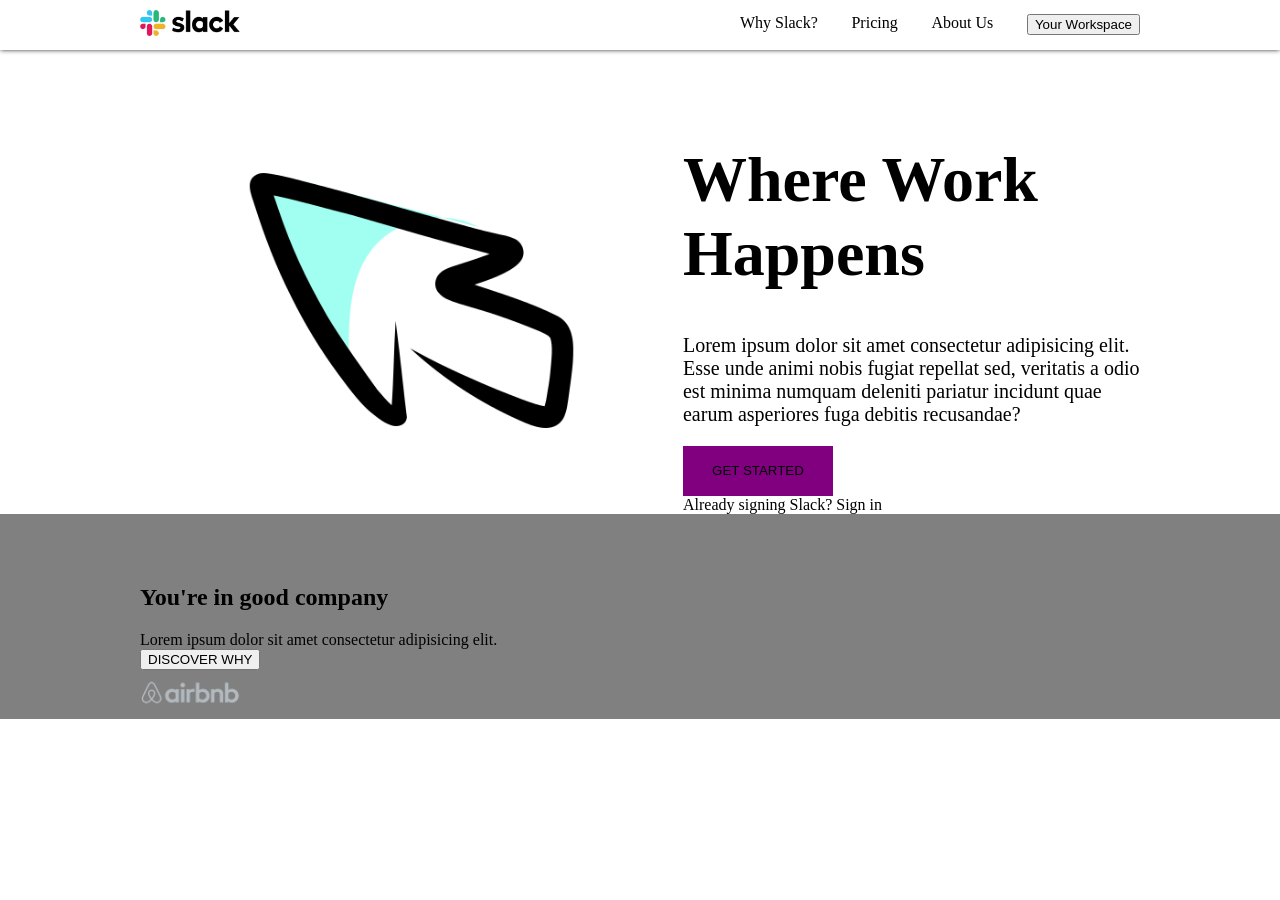
<file: assignment3_responsive/index.html>
<!DOCTYPE html>
<html lang="en">
<head>
    <meta charset="UTF-8">
    <meta http-equiv="X-UA-Compatible" content="IE=edge">
    <meta name="viewport" content="width=device-width, initial-scale=1.0">
    <link rel="stylesheet" href="style.css">
    <link rel="stylesheet" href="https://cdnjs.cloudflare.com/ajax/libs/font-awesome/6.2.1/css/all.min.css" integrity="sha512-MV7K8+y+gLIBoVD59lQIYicR65iaqukzvf/nwasF0nqhPay5w/9lJmVM2hMDcnK1OnMGCdVK+iQrJ7lzPJQd1w==" crossorigin="anonymous" referrerpolicy="no-referrer" />
    <title>slack responsive</title>
</head>
<body>
    <header >
        <div class="container">
           <div class="header">
            <div class="logo">
                <img src="./2560px-Slack_Technologies_Logo.svg.png" alt="">
            </div>
            <nav>
                <a href="#">Why Slack?</a>
                <a href="#">Pricing</a>
                <a href="#">About Us</a>
                <a href=""><button>Your Workspace</button></a>
                <a class="navbar" href=""><i class="fa-solid fa-bars"></i></a>
            </nav>
           </div>
        </div>
    </header>
    <main>
        <div class="container main">
            <div class="img">
                <img src="./img/undraw_handcrafts_mouse_arrow.png" alt="" >
            </div>
            <div class="texts">
                <h1>Where Work Happens</h1>
                <p>Lorem ipsum dolor sit amet consectetur adipisicing elit. Esse unde animi nobis fugiat repellat sed, veritatis a odio est minima numquam deleniti pariatur incidunt quae earum asperiores fuga debitis recusandae?</p>
                <button class="btn">GET STARTED</button>
                <div>Already signing Slack? <a href="#">Sign in</a></div>
            </div>
        </div>
    </main>
    <footer>
        <div class="container foot">
            <div class="footerTop">
                <h2>You're in good company</h2>
                <div>Lorem ipsum dolor sit amet consectetur adipisicing elit.</div>
                <button class="btnFooter">DISCOVER WHY</button>
            </div>
            <div class="logosFooter">
                <div><img src="./img/logo-airbnb-404px-grey-1.png" alt=""></div>
            </div>
        </div>
    </footer>
</body>
</html>
</file>
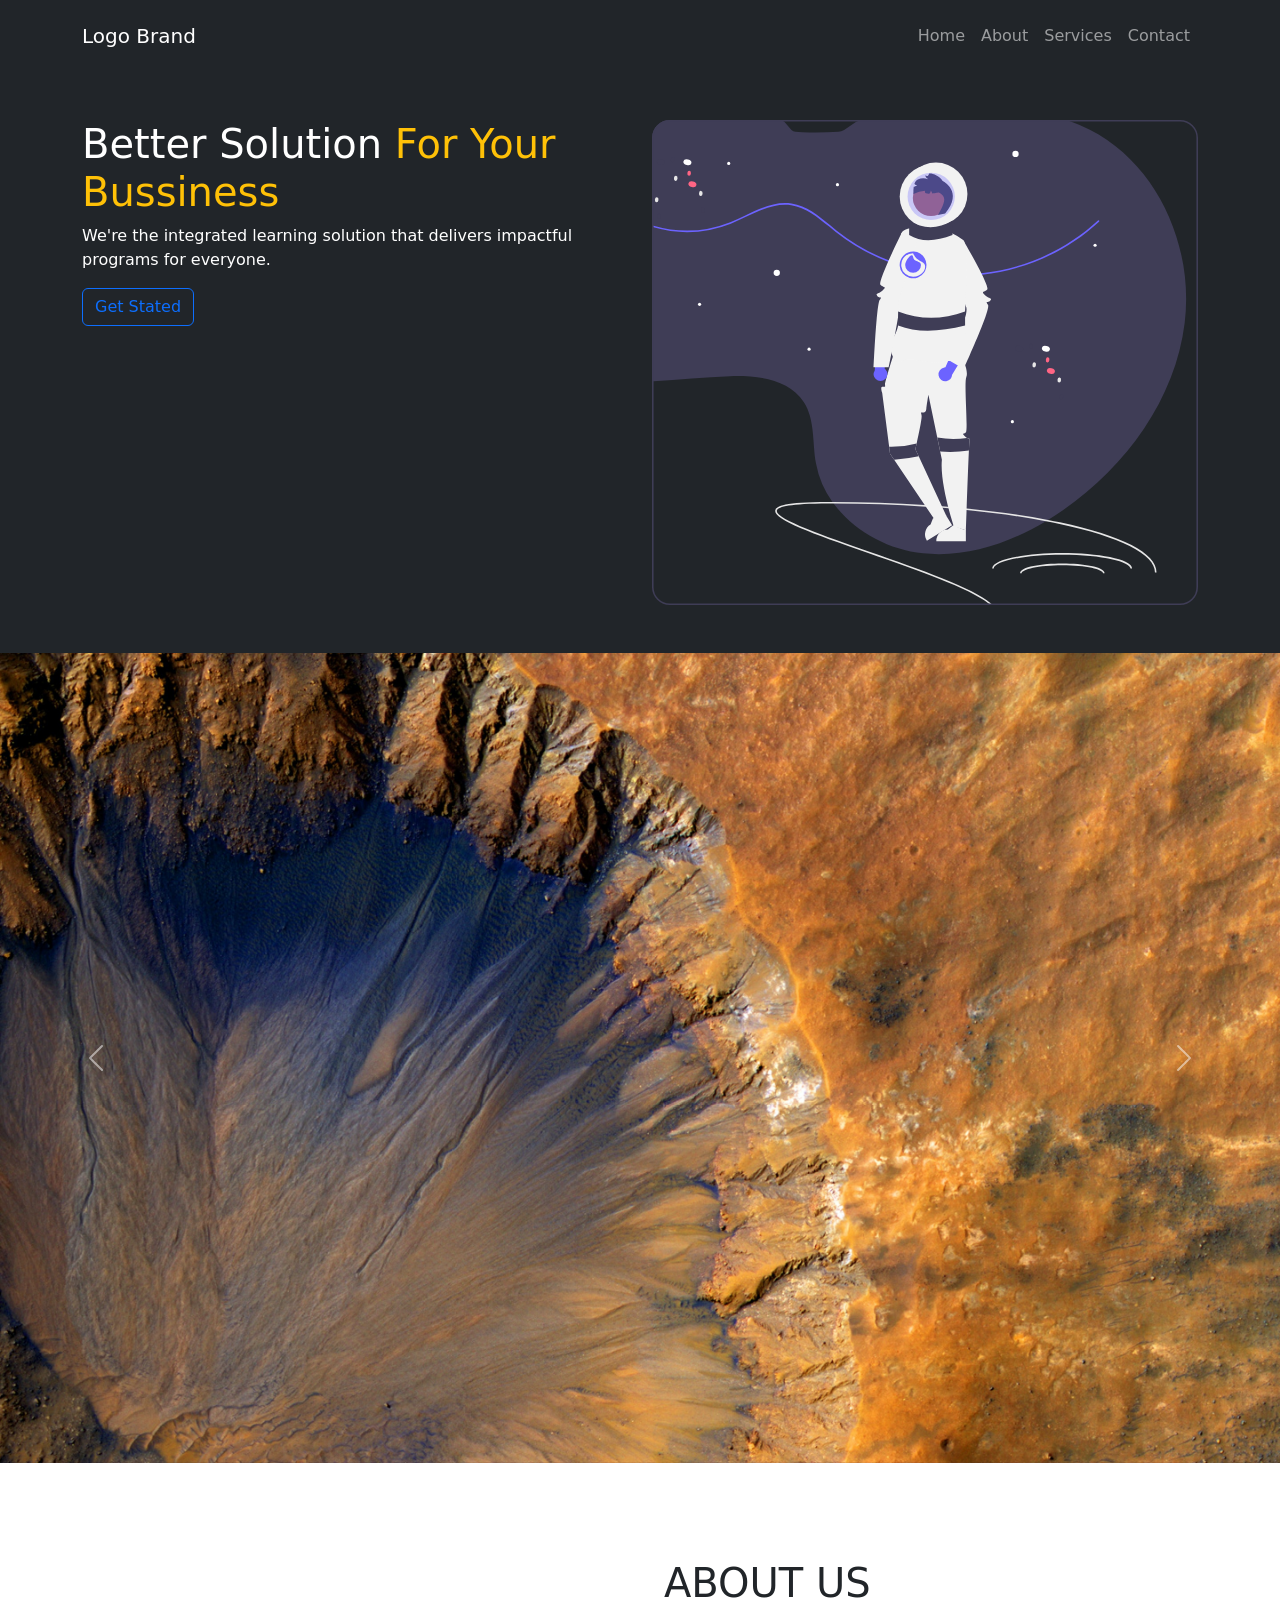
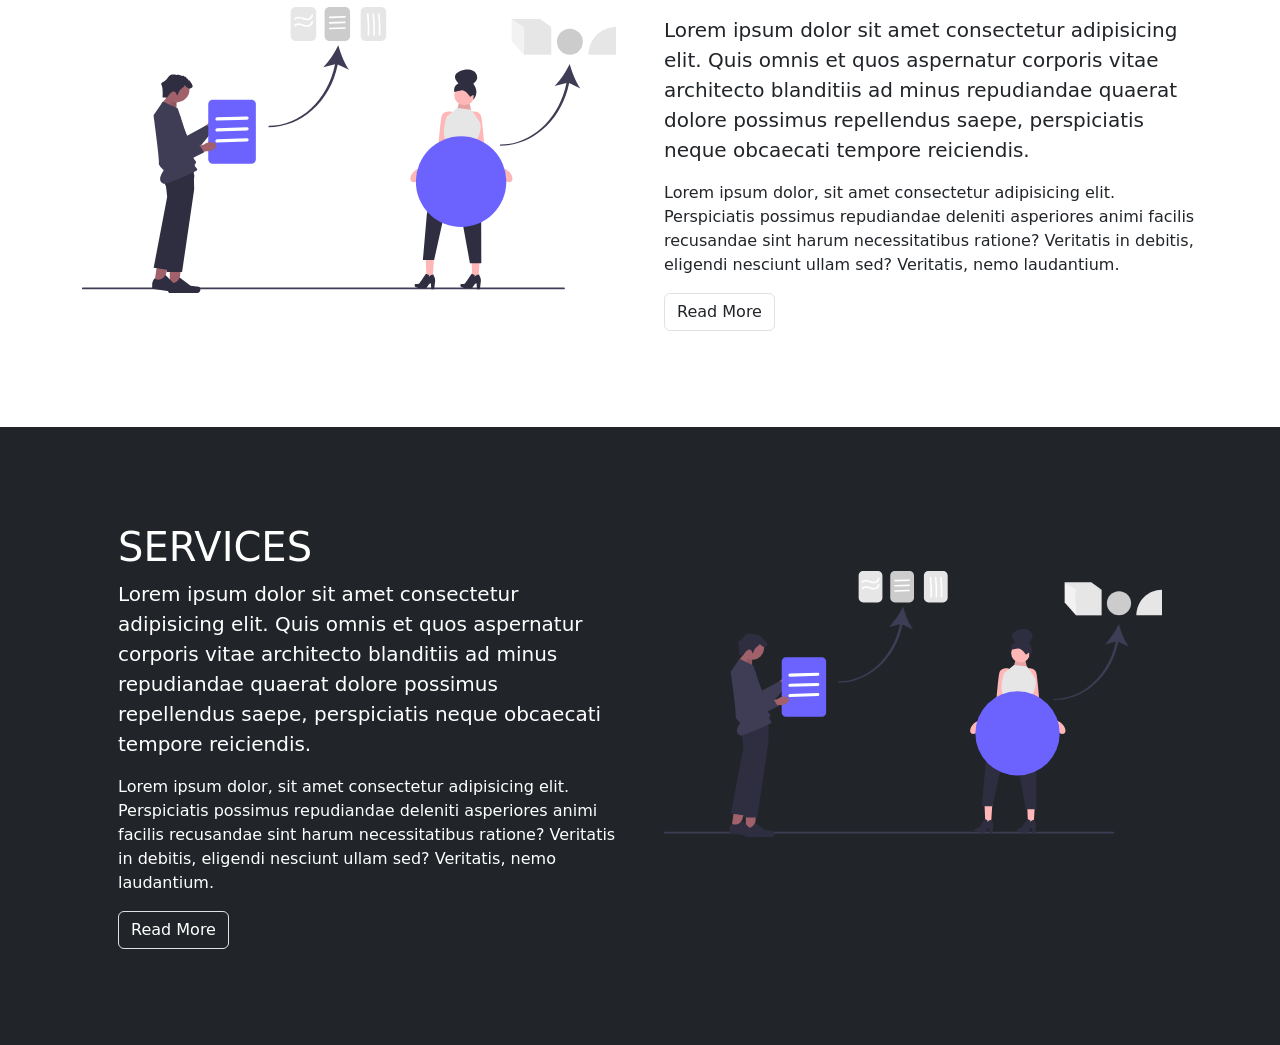
<file: bootstrap-advanced/index.html>
<!DOCTYPE html>
<html lang="en">
<head>
    <meta charset="UTF-8">
    <meta http-equiv="X-UA-Compatible" content="IE=edge">
    <meta name="viewport" content="width=device-width, initial-scale=1.0">
    <title>Document</title>
    <link href="https://cdn.jsdelivr.net/npm/bootstrap@5.2.2/dist/css/bootstrap.min.css" rel="stylesheet" 
        integrity="sha384-Zenh87qX5JnK2Jl0vWa8Ck2rdkQ2Bzep5IDxbcnCeuOxjzrPF/et3URy9Bv1WTRi" 
        crossorigin="anonymous">
</head>
<body>
    <nav class="navbar navbar-expand-lg bg-dark navbar-dark sticky-top py-3">
        <div class="container">
          <a class="navbar-brand" href="#">Logo Brand</a>
          <button
            class="navbar-toggler"
            type="button"
            data-bs-toggle="collapse"
            data-bs-target="#navbarNav"
            aria-controls="navbarNav"
            aria-expanded="false"
            aria-label="Toggle navigation"
          >
            <span class="navbar-toggler-icon"></span>
          </button>
          <div
            class="collapse navbar-collapse justify-content-end"
            id="navbarNav"
          >
            <ul class="navbar-nav">
              <li class="nav-item">
                <a class="nav-link" href="#">Home</a>
              </li>
              <li class="nav-item">
                <a class="nav-link" href="#">About</a>
              </li>
              <li class="nav-item">
                <a class="nav-link" href="#">Services</a>
              </li>
              <li class="nav-item">
                <a class="nav-link">Contact</a>
              </li>
            </ul>
          </div>
        </div>
      </nav>
    <!-- <nav class="navbar navbar-expand-lg bg-dark">
        <div class="container">

            <div class="row d-flex w-100 justify-content-between text-white">
                <div class="col-6">Logo brand</div>
                <div class="col-6">
                    <ul class="d-flex justify-content-between">
                        <li class="d-inline" ><a class="text-decoration-none text-white" href="">Home</a></li>
                        <li class="d-inline" ><a class="text-decoration-none text-white" href="">About</a></li>
                        <li class="d-inline" ><a class="text-decoration-none text-white" href="">Services</a></li>
                        <li class="d-inline" ><a class="text-decoration-none text-white" href="">Contact</a></li>
                    </ul>
                </div>
            </div>
        </div>
           
    </nav>  -->
    <section class="bg-dark p-5">
        <div class="container">
            <div class="row d-flex justify-content-between">
                <div class="col-6">
                    <h1 class="text-white">
                        Better Solution 
                        <span class="text-warning">For Your Bussiness</span>
                    </h1>
                    <p class="text-white">
                        We're the integrated learning solution that delivers impactful programs for everyone.
                    </p>
                    <!-- Button trigger modal -->
                    <button class="btn btn-outline-primary" data-bs-toggle="modal" data-bs-target="#exampleModal">
                        Get Stated
                    </button>
                    <!-- Modal -->
                    <div
                        class="modal fade"
                        id="exampleModal"
                        tabindex="-1"
                        aria-labelledby="exampleModalLabel"
                        aria-hidden="true"
                    >
                        <div class="modal-dialog">
                        <div class="modal-content">
                            <div class="modal-header">
                            <h1 class="modal-title fs-5" id="exampleModalLabel">
                                Enrollment
                            </h1>
                            <button
                                type="button"
                                class="btn-close"
                                data-bs-dismiss="modal"
                                aria-label="Close"
                            ></button>
                            </div>
                            <div class="modal-body">
                                <p>Fill out this form and we will get bck to you</p>
                            <label for="name">First Name:</label>
                            <input
                                type="text"
                                id="name"
                                class="form-control"
                            />
                            <label for="lastname">Last Name:</label>
                            <input
                                type="text"
                                id="lastname"
                                class="form-control"
                            />
                            <label for="email">Email:</label>
                            <input
                                type="text"
                                id="email"
                                class="form-control"
                            />
                            <label for="phone">Phone:</label>
                            <input
                                type="number"
                                id="phone"
                                class="form-control"
                            />
                            </div>
                            <div class="modal-footer d-flex">
                            <button
                                type="button"
                                class="btn btn-secondary"
                                data-bs-dismiss="modal"
                            >
                                Close
                            </button>
                            <button type="button" class="btn btn-primary">
                                Sumbit
                            </button>
                            </div>
                        </div>
                        </div>
                    </div>

                </div>
                <div class="col-6">
                    <img class="img-fluid" src="./img/undraw_to_the_moon_re_q21i.svg" alt="">
                </div>
            </div>
        </div> 
    </section>

    <section>
        <div id="carouselControls" class="carousel slide" data-bs-ride="carousel">
            <div class="carousel-inner">
                <div class="carousel-item active">
                    <img src="./img/nasa-E7q00J_8N7A-unsplash.jpg" class="d-block w-100 " style="height: 90vh;" alt="">
                </div>
                <div class="carousel-item active">
                    <img src="./img/anderson-rian-P9q5aGTt3FE-unsplash.jpg" class="d-block w-100" style="height: 90vh;" alt="">
                </div>
                <div class="carousel-item active">
                    <img src="./img/nasa-E7q00J_8N7A-unsplash.jpg" class="d-block w-100" style="height: 90vh;" alt="">
                </div>
            </div>
            <button class="carousel-control-prev" type="button" data-bs-target="#carouselControls" data-bs-slide="prev">
                <span class="carousel-control-prev-icon"></span>
                <span class="visually-hidden">Previous</span>
            </button>
            <button class="carousel-control-next" type="button" data-bs-target="#carouselControls" data-bs-slide="next">
                <span class="carousel-control-next-icon"></span>
                <span class="visually-hidden">Next</span>
            </button>

        </div>
    </section>
    <!-- About -->
    <section>
        <div class="container my-5 py-5">
            <div class="row d-flex justify-content-between gx-5 ">
                <div class="col-6">
                    <img class="img-fluid mt-5" src="./img/undraw_elements_re_25t9.svg" alt="">
                </div>
                <div class="col-6">
                    <h1 class="text-uppercase">About us</h1>
                    <p class="fs-5">Lorem ipsum dolor sit amet consectetur adipisicing elit. Quis omnis et quos aspernatur corporis vitae architecto blanditiis ad minus repudiandae quaerat dolore possimus repellendus saepe, perspiciatis neque obcaecati tempore reiciendis.</p>
                    <p>Lorem ipsum dolor, sit amet consectetur adipisicing elit. Perspiciatis possimus repudiandae deleniti asperiores animi facilis recusandae sint harum necessitatibus ratione? Veritatis in debitis, eligendi nesciunt ullam sed? Veritatis, nemo laudantium.</p>
                    <button class="btn border" type="button">Read More</button>
                </div>
            </div>
        </div>
    </section>
    <!-- Services -->
    <section class="bg-dark">
        <div class="container p-5">
            <div class="row gx-5 py-5 d-flex justify-content-between">
                <div class="col-6 text-white">
                    <h1 class="text-uppercase">Services</h1>
                    <p class="fs-5">Lorem ipsum dolor sit amet consectetur adipisicing elit. Quis omnis et quos aspernatur corporis vitae architecto blanditiis ad minus repudiandae quaerat dolore possimus repellendus saepe, perspiciatis neque obcaecati tempore reiciendis.</p>
                    <p>Lorem ipsum dolor, sit amet consectetur adipisicing elit. Perspiciatis possimus repudiandae deleniti asperiores animi facilis recusandae sint harum necessitatibus ratione? Veritatis in debitis, eligendi nesciunt ullam sed? Veritatis, nemo laudantium.</p>
                    <button class="btn border text-white" type="button">Read More</button>
                </div>
                <div class="col-6">
                    <img class="img-fluid mt-5" src="./img/undraw_elements_re_25t9.svg" alt="">
                </div>
            </div>
        </div>
    </section>


    

    
    
    



    <script src="https://cdn.jsdelivr.net/npm/bootstrap@5.2.2/dist/js/bootstrap.bundle.min.js" 
        integrity="sha384-OERcA2EqjJCMA+/3y+gxIOqMEjwtxJY7qPCqsdltbNJuaOe923+mo//f6V8Qbsw3" 
        crossorigin="anonymous">
    </script>
</body>
</html>
</file>
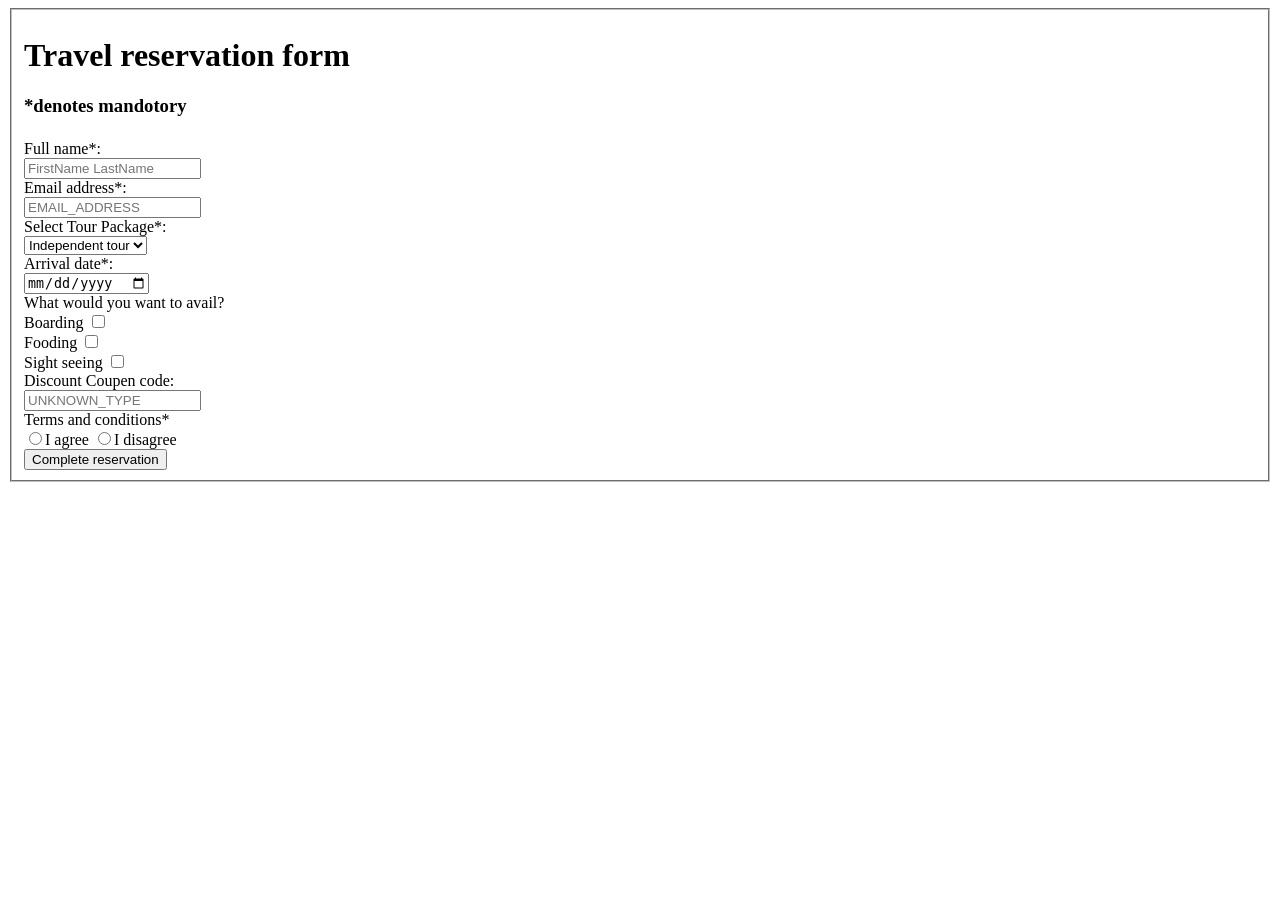
<file: form_html/index.html>
<!DOCTYPE html>
<html lang="en">
<head>
    <meta charset="UTF-8">
    <meta http-equiv="X-UA-Compatible" content="IE=edge">
    <meta name="viewport" content="width=device-width, initial-scale=1.0">
    
    <title>Document</title>
</head>
<body>
    <fieldset>
        <form action="./index.html" method="get">
            <h1>Travel reservation form</h1>
            <h3>*denotes mandotory</h3>
            <h5></h5>
            <label for="">Full name*:
                <br>
                <input type="text" placeholder="FirstName LastName">
            </label>
            <br>
            <label for="">Email address*:
                <br>
                <input type="text" placeholder="EMAIL_ADDRESS">
            </label>
            <br>
            <label for="">Select Tour Package*:
                <br>
                <select name="package" id="">
                    <option value="">Independent tour</option>
                    <option value="">escorted tour</option>
                    <option value="">incentive</option>
                    <option value="">hosted</option>
                    <option value="">freedom</option>
                </select>
            </label>
            <br>
            <label for="">Arrival date*:
                <br>
                <input type="date">
            </label>
            <br>
            <label for="">What would you want to avail?
                <br>
                <label for="">Boarding
                    <input type="checkbox" value="boarding" name="avail">
                </label>
                <br>
                <label for="">Fooding
                    <input type="checkbox" value="fooding" name="avail">
                </label>
                <br>
                <label for="">Sight seeing
                    <input type="checkbox" value="sightseeing" name="avail">
                </label>
            </label>
            <br>
            <label for="">Discount Coupen code:
                <br>
                <input type="text" placeholder="UNKNOWN_TYPE">
            </label>
            <br>
            <label for="">Terms and conditions*
                <br>
                <input type="radio" name="terms">I agree
                <input type="radio" name="terms">I disagree
            </label>
            <br>
            <button type="submit">Complete reservation</button>
        </form>
    </fieldset>
    <br>

    


    
    
</body>
</html>
</file>
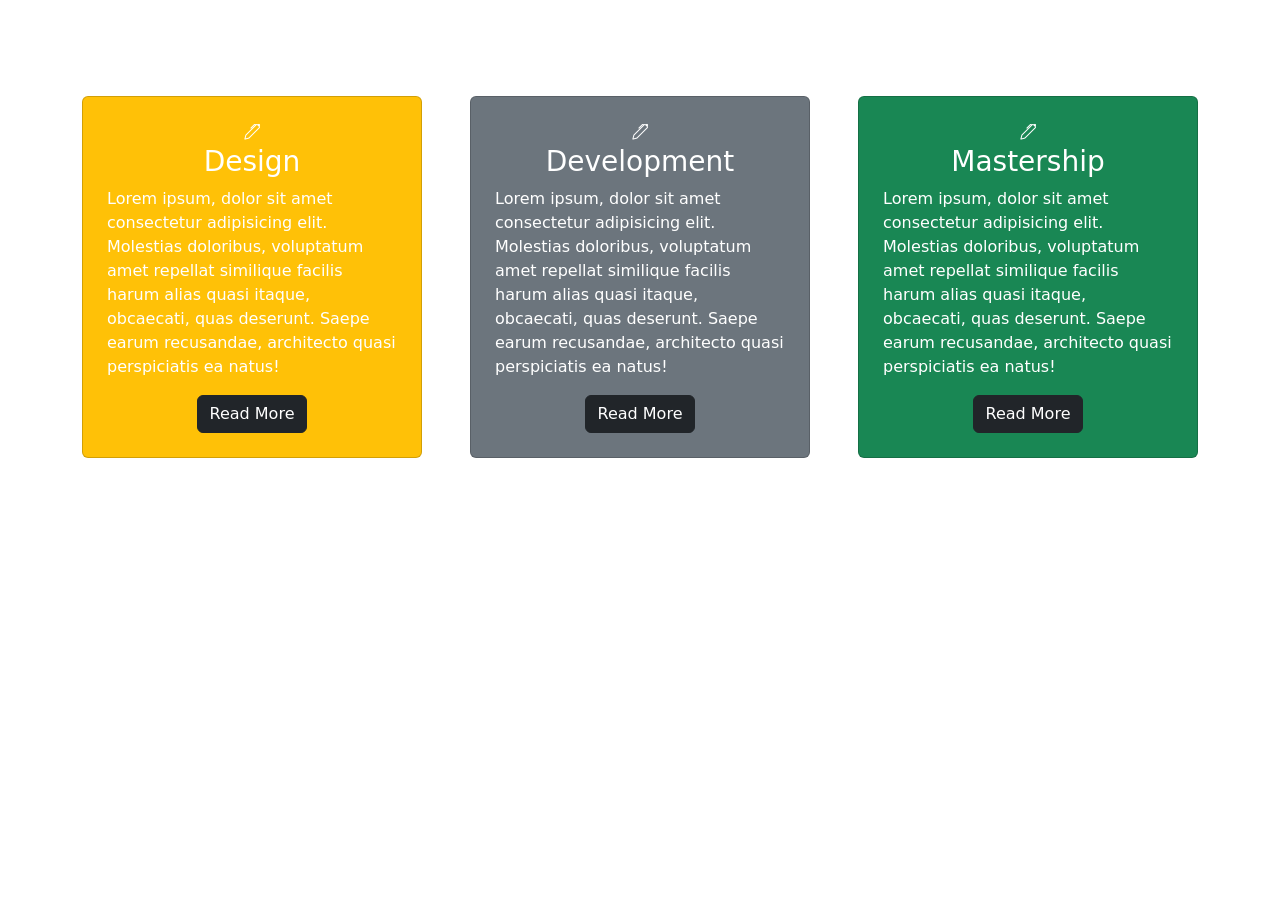
<file: grid-card-bootstrap/index.html>
<!DOCTYPE html>
<html lang="en">
<head>
    <meta charset="UTF-8">
    <meta http-equiv="X-UA-Compatible" content="IE=edge">
    <meta name="viewport" content="width=device-width, initial-scale=1.0">
    <title>Document</title>
    <link href="https://cdn.jsdelivr.net/npm/bootstrap@5.2.2/dist/css/bootstrap.min.css" rel="stylesheet" 
        integrity="sha384-Zenh87qX5JnK2Jl0vWa8Ck2rdkQ2Bzep5IDxbcnCeuOxjzrPF/et3URy9Bv1WTRi" 
        crossorigin="anonymous">
        <link rel="stylesheet" href="https://cdn.jsdelivr.net/npm/bootstrap-icons@1.3.0/font/bootstrap-icons.css">
</head>
<body>
    <div class="container">
        <div class="row mt-5 g-5">
            <div class="col-12 col-md-4">
                <div class="card bg-warning text-white align-items-center d-flex p-4">
                    <i class="bi bi-pen"></i>
                    <h3>Design</h3>
                    <p >Lorem ipsum, dolor sit amet consectetur adipisicing elit. Molestias doloribus, voluptatum amet repellat similique facilis harum alias quasi itaque, obcaecati, quas deserunt. Saepe earum recusandae, architecto quasi perspiciatis ea natus!</p>
                    <button class="btn btn-dark ">Read More</button>
                </div>
            </div>
            <div class="col-12 col-md-4">
                <div class="card bg-secondary text-white align-items-center  d-flex p-4">
                    <i class="bi bi-pen"></i>
                    <h3>Development</h3>
                    <p >Lorem ipsum, dolor sit amet consectetur adipisicing elit. Molestias doloribus, voluptatum amet repellat similique facilis harum alias quasi itaque, obcaecati, quas deserunt. Saepe earum recusandae, architecto quasi perspiciatis ea natus!</p>
                    <button class="btn btn-dark">Read More</button>
                </div>
            </div>
            <div class="col-12 col-md-4">
                <div class="card bg-success text-white align-items-center  d-flex p-4">
                    <i class="bi bi-pen"></i>
                    <h3>Mastership</h3>
                    <p >Lorem ipsum, dolor sit amet consectetur adipisicing elit. Molestias doloribus, voluptatum amet repellat similique facilis harum alias quasi itaque, obcaecati, quas deserunt. Saepe earum recusandae, architecto quasi perspiciatis ea natus!</p>
                    <button class="btn btn-dark">Read More</button>
                </div>
            </div>
            

        </div>
    </div>
    


    <script src="https://cdn.jsdelivr.net/npm/bootstrap@5.2.2/dist/js/bootstrap.bundle.min.js" 
        integrity="sha384-OERcA2EqjJCMA+/3y+gxIOqMEjwtxJY7qPCqsdltbNJuaOe923+mo//f6V8Qbsw3" 
        crossorigin="anonymous">
    </script>
</body>
</html>
</file>
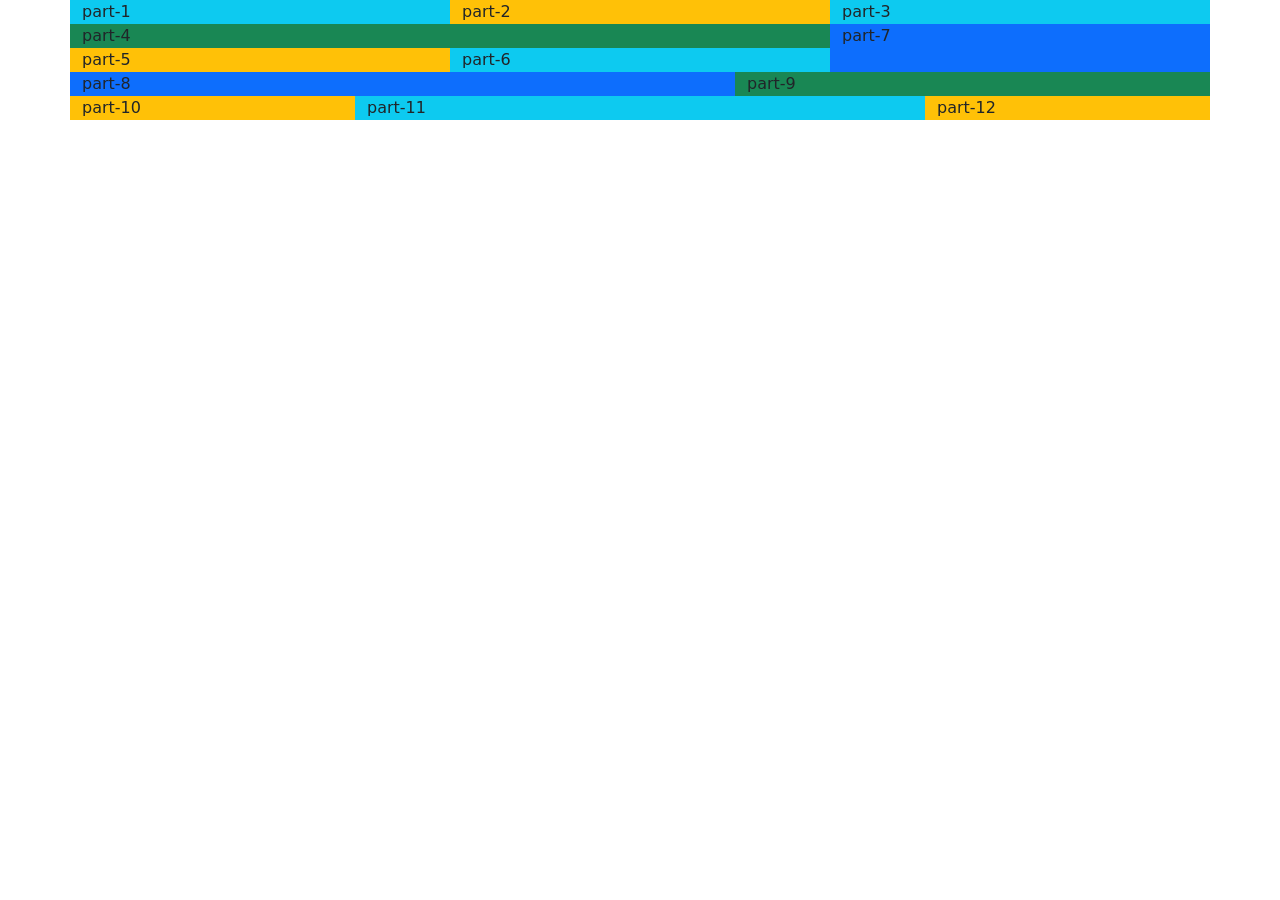
<file: layout1-bootstrap/index.html>
<!DOCTYPE html>
<html lang="en">
<head>
    <meta charset="UTF-8">
    <meta http-equiv="X-UA-Compatible" content="IE=edge">
    <meta name="viewport" content="width=device-width, initial-scale=1.0">
    <title>Document</title>
    <link href="https://cdn.jsdelivr.net/npm/bootstrap@5.2.2/dist/css/bootstrap.min.css" rel="stylesheet" 
        integrity="sha384-Zenh87qX5JnK2Jl0vWa8Ck2rdkQ2Bzep5IDxbcnCeuOxjzrPF/et3URy9Bv1WTRi" 
        crossorigin="anonymous">
</head>
<body>
    <div class="container">
        <div class="row">
            <div class="col-12 col-md-4 bg-info">
                part-1
            </div>
            <div class="col-12 col-md-4 bg-warning">
                part-2
            </div>
            <div class="col-12 col-md-4 bg-info">
                part-3
            </div>
        </div>

        <div class="row">
            <div class="col-12 col-md-8">
                <div class="row">
                    <div class="col-12 col-md-12 bg-success">
                        part-4
                    </div>
                    <div class="col-12 col-md-6 bg-warning">
                        part-5
                    </div>
                    <div class="col-12 col-md-6 bg-info">
                        part-6
                    </div>
                    
                </div>
            </div>
            <div class="col-12 col-md-4 bg-primary">
                part-7
            </div>
        </div>

        <div class="row">
            <div class="col-12 col-md-7 bg-primary">
                part-8
            </div>
            <div class="col-12 col-md-5 bg-success">
                part-9
            </div>
        </div>
        <div class="row">
            <div class="col-md-3 col-12 bg-warning">
                part-10
            </div>
            <div class="col-12 col-md-6 bg-info">
                part-11
            </div>
            <div class="col-md-3 col-12 bg-warning">
                part-12
            </div>
        </div>

        
    </div>
    

    <script src="https://cdn.jsdelivr.net/npm/bootstrap@5.2.2/dist/js/bootstrap.bundle.min.js" 
    integrity="sha384-OERcA2EqjJCMA+/3y+gxIOqMEjwtxJY7qPCqsdltbNJuaOe923+mo//f6V8Qbsw3" 
    crossorigin="anonymous">
</script>
</html>
</file>
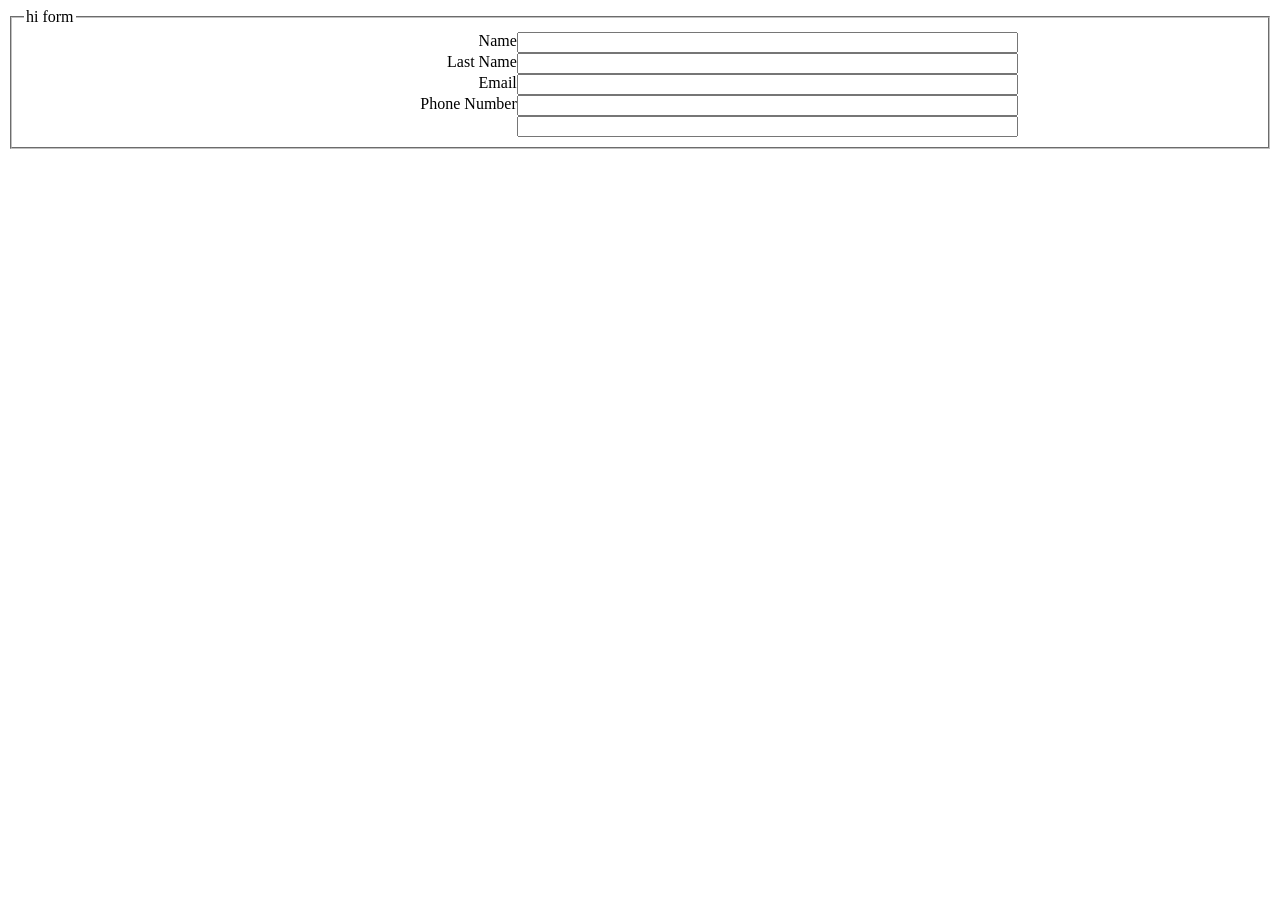
<file: regular-form/index.html>
<!DOCTYPE html>
<html lang="en">
  <head>
    <meta charset="UTF-8" />
    <meta http-equiv="X-UA-Compatible" content="IE=edge" />
    <meta name="viewport" content="width=device-width, initial-scale=1.0" />
    <title>Document</title>
    <link rel="stylesheet" href="./style.css" />
  </head>
  <body>
    <fieldset>
      <legend>hi form</legend>
      <form action="">
        <label for="ner">Name</label>
        <input type="text" id="ner" />

        <label for="">Last Name</label>
        <input type="text" />

        <label for="">Email</label>
        <input type="text" />

        <label for="">Phone Number</label>
        <input type="text" />

        <label for=""></label>
        <input type="text" />
      </form>
    </fieldset>
  </body>
</html>
</file>
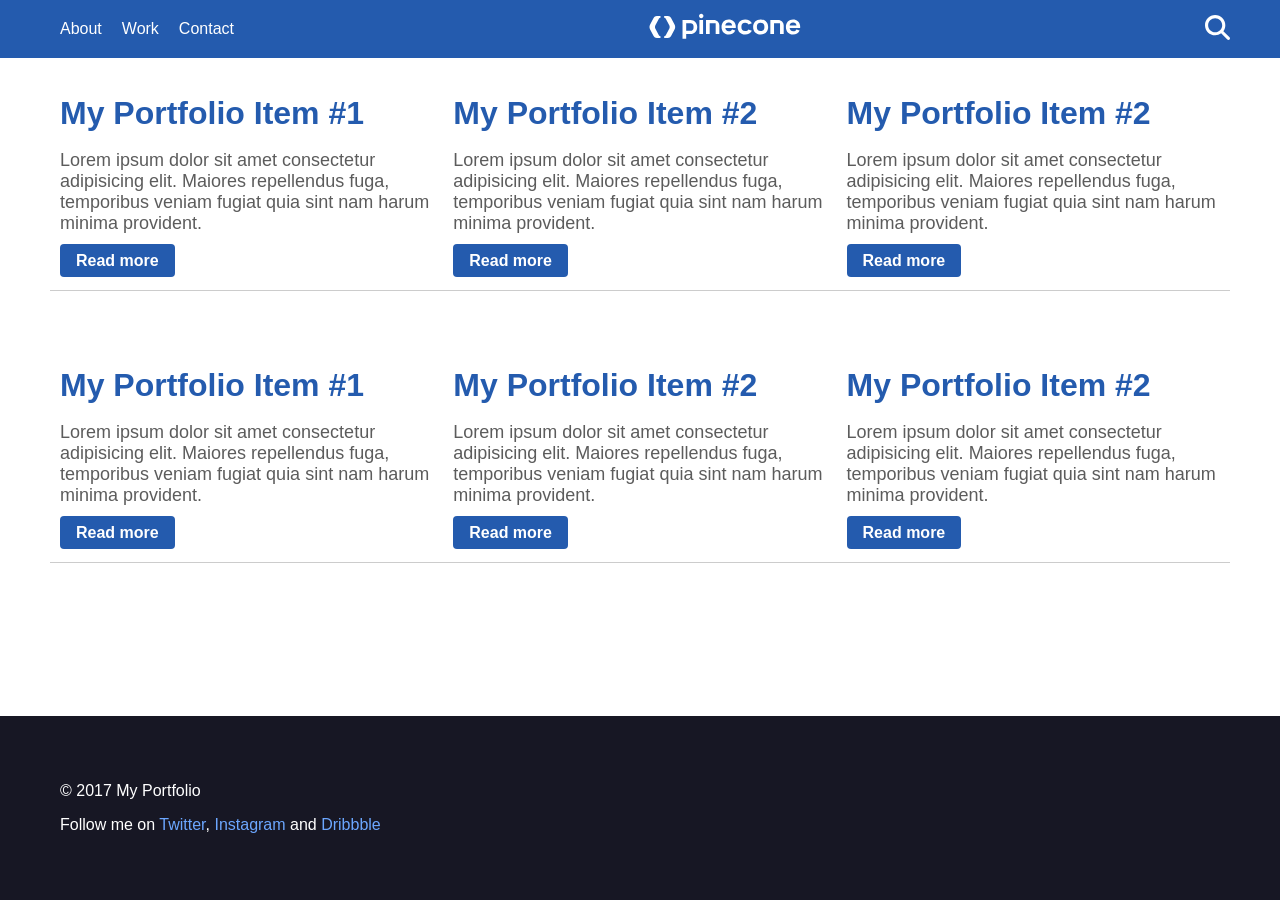
<file: responsive/index.html>
<!DOCTYPE html>
<html>

<head>
  <meta name="viewport" content="width=device-width, initial-scale=1.0">
  <link href="style.min.css" rel="stylesheet">
  <title>My Portfolio</title>
</head>

<body>
  <header>
    <div class="container">
      <div class="header-inner">

    <div class="nav">
      <ul>
        <li><a href="#">About</a></li>
        <li><a href="#">Work</a></li>
        <li><a href="#">Contact</a></li>
        <li class="bars"><a href="#"><img src="./bars.svg" alt="bars"></a></li>
      </ul>
    </div>
    <div>
      <a href="#" class="logo">
        <img src="./logo-black.svg" alt="logo">
      </a>
    </div>
    <div>
        <a href="#" class="search">
          <img src="./search.svg" alt="logo">
        </a>
    </div>
      </div>
    </div>
  </header>

  <main>
    <section>
      <div class="container">

      <div class="row">
        <article>
          <h2>My Portfolio Item #1</h2>
          <p>Lorem ipsum dolor sit amet consectetur adipisicing elit. Maiores repellendus fuga, temporibus veniam fugiat
            quia sint nam harum minima provident.</p>
          <a href="#">Read more</a>
        </article>
        <article>
          <h2>My Portfolio Item #2</h2>
          <p>Lorem ipsum dolor sit amet consectetur adipisicing elit. Maiores repellendus fuga, temporibus veniam fugiat
            quia sint nam harum minima provident.</p>
          <a href="#">Read more</a>
        </article>
        <article>
          <h2>My Portfolio Item #2</h2>
          <p>Lorem ipsum dolor sit amet consectetur adipisicing elit. Maiores repellendus fuga, temporibus veniam fugiat
            quia sint nam harum minima provident.</p>
          <a href="#">Read more</a>
        </article>
        <article>
          <h2>My Portfolio Item #1</h2>
          <p>Lorem ipsum dolor sit amet consectetur adipisicing elit. Maiores repellendus fuga, temporibus veniam fugiat
            quia sint nam harum minima provident.</p>
          <a href="#">Read more</a>
        </article>
        <article>
          <h2>My Portfolio Item #2</h2>
          <p>Lorem ipsum dolor sit amet consectetur adipisicing elit. Maiores repellendus fuga, temporibus veniam fugiat
            quia sint nam harum minima provident.</p>
          <a href="#">Read more</a>
        </article>
        <article>
          <h2>My Portfolio Item #2</h2>
          <p>Lorem ipsum dolor sit amet consectetur adipisicing elit. Maiores repellendus fuga, temporibus veniam fugiat
            quia sint nam harum minima provident.</p>
          <a href="#">Read more</a>
        </article>
      </div>
      </div>

    </section>
  </main>



  <footer>
    <div class="container">
      <p>&copy; 2017 My Portfolio</p>
    <p>Follow me on <a href="#">Twitter</a>, <a href="#">Instagram</a> and <a href="#">Dribbble</a></p>
    </div>
  </footer>

</body>

</html>
</file>
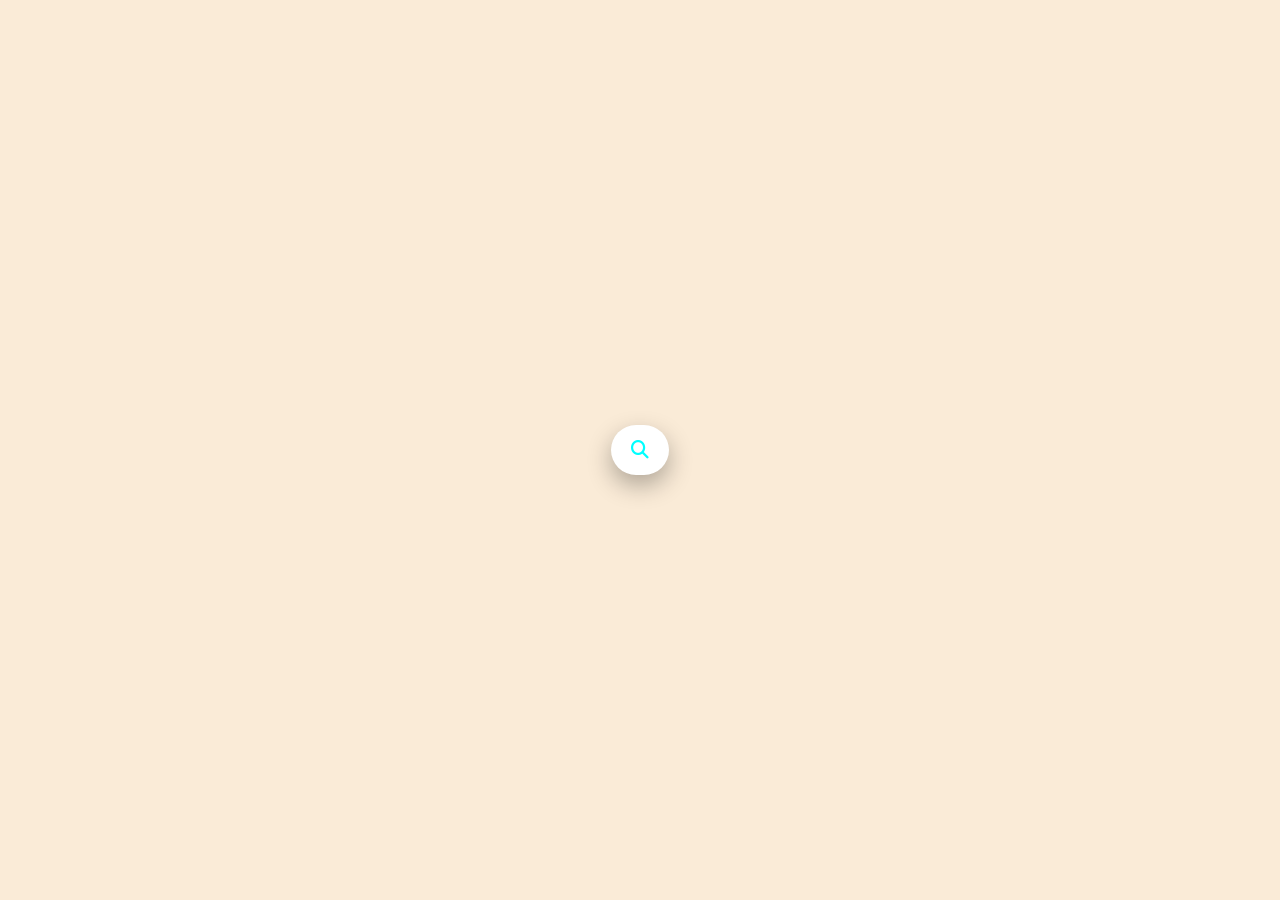
<file: Search input/index.html>
<!DOCTYPE html>
<html lang="en">
<head>
    <meta charset="UTF-8">
    <meta http-equiv="X-UA-Compatible" content="IE=edge">
    <meta name="viewport" content="width=device-width, initial-scale=1.0">
    <title>Document</title>
    <link rel="stylesheet" href="./style.css">
    <link rel="stylesheet" href="">
    <link rel="stylesheet" href="https://cdnjs.cloudflare.com/ajax/libs/font-awesome/6.2.1/css/all.min.css" integrity="sha512-MV7K8+y+gLIBoVD59lQIYicR65iaqukzvf/nwasF0nqhPay5w/9lJmVM2hMDcnK1OnMGCdVK+iQrJ7lzPJQd1w==" crossorigin="anonymous" referrerpolicy="no-referrer" />
</head>
<body>
    <div class="search-box">
        <input type="text" placeholder="Search...">
        <a class="#" href="">
            <i class="fas fa-search"></i>
        </a>

    </div>
</body>
</html>
</file>
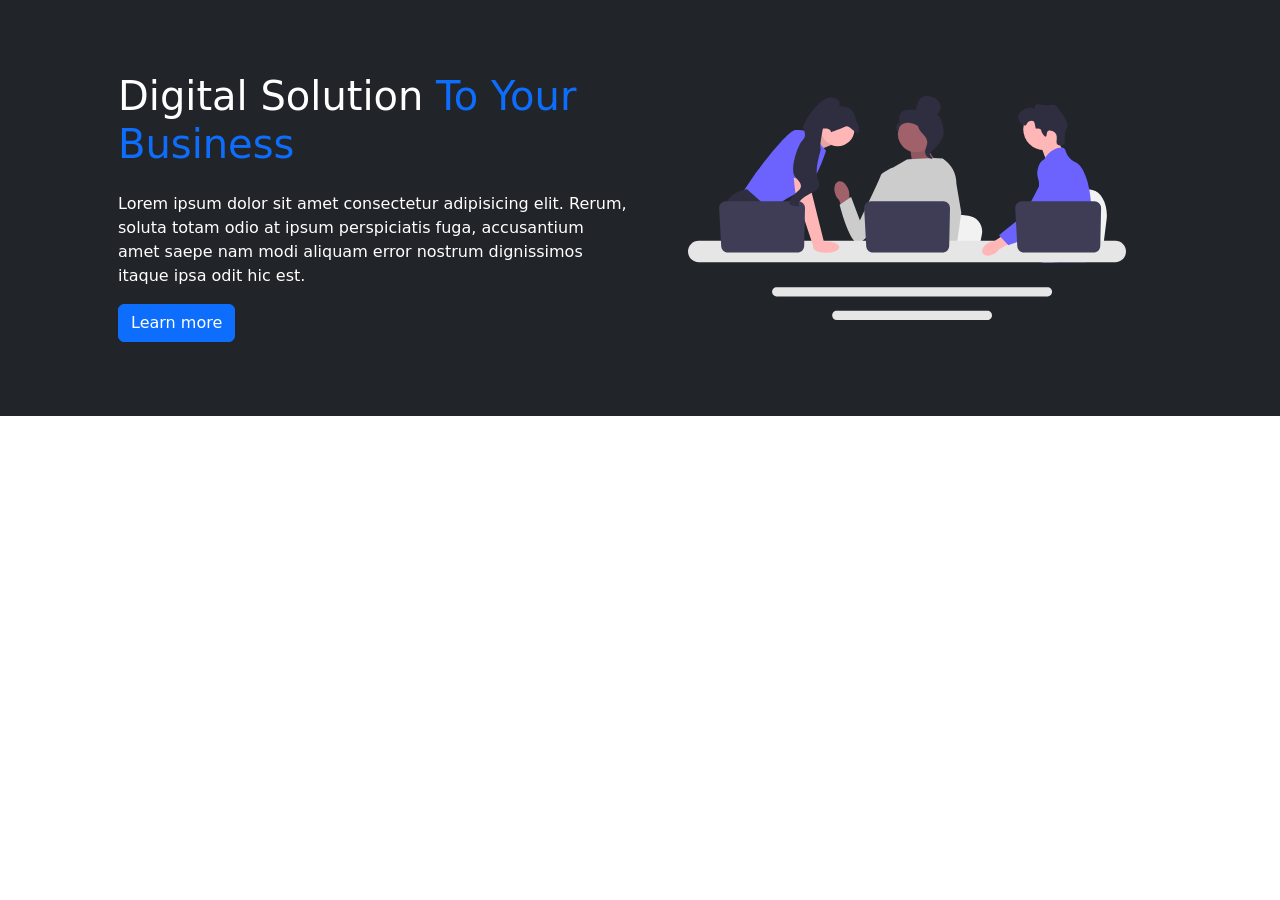
<file: showcase/index.html>
<!DOCTYPE html>
<html lang="en">
<head>
    <meta charset="UTF-8">
    <meta http-equiv="X-UA-Compatible" content="IE=edge">
    <meta name="viewport" content="width=device-width, initial-scale=1.0">
    <title>Document</title>
    <link href="https://cdn.jsdelivr.net/npm/bootstrap@5.2.2/dist/css/bootstrap.min.css" rel="stylesheet" 
        integrity="sha384-Zenh87qX5JnK2Jl0vWa8Ck2rdkQ2Bzep5IDxbcnCeuOxjzrPF/et3URy9Bv1WTRi" 
        crossorigin="anonymous">
</head>
<body>

    <header class="bg-dark">
        <div class="container p-5">

            <div class="row">
    
                <div class="col-12 col-sm-6 text-center text-sm-start">
                    <div class="w-30">
                        <h1 class="text-white my-4">Digital Solution <span class="text-primary">To Your Business</span></h1>
                        <p class="text-white ">Lorem ipsum dolor sit amet consectetur adipisicing elit. Rerum, soluta totam odio at ipsum perspiciatis fuga, accusantium amet saepe nam modi aliquam error nostrum dignissimos itaque ipsa odit hic est.</p>
                        <button class="btn btn-primary">Learn more</button>
                    </div>
                </div>
                <div class="col-sm-6 p-5 d-none d-sm-block">
                    <img class="w-100" src="./undraw_engineering_team_a7n2.svg" alt="">
                </div>
    
            </div>
        </div>
    </header>
    





    <script src="https://cdn.jsdelivr.net/npm/bootstrap@5.2.2/dist/js/bootstrap.bundle.min.js" 
        integrity="sha384-OERcA2EqjJCMA+/3y+gxIOqMEjwtxJY7qPCqsdltbNJuaOe923+mo//f6V8Qbsw3" 
        crossorigin="anonymous">
    </script>
</body>
</html>
</file>
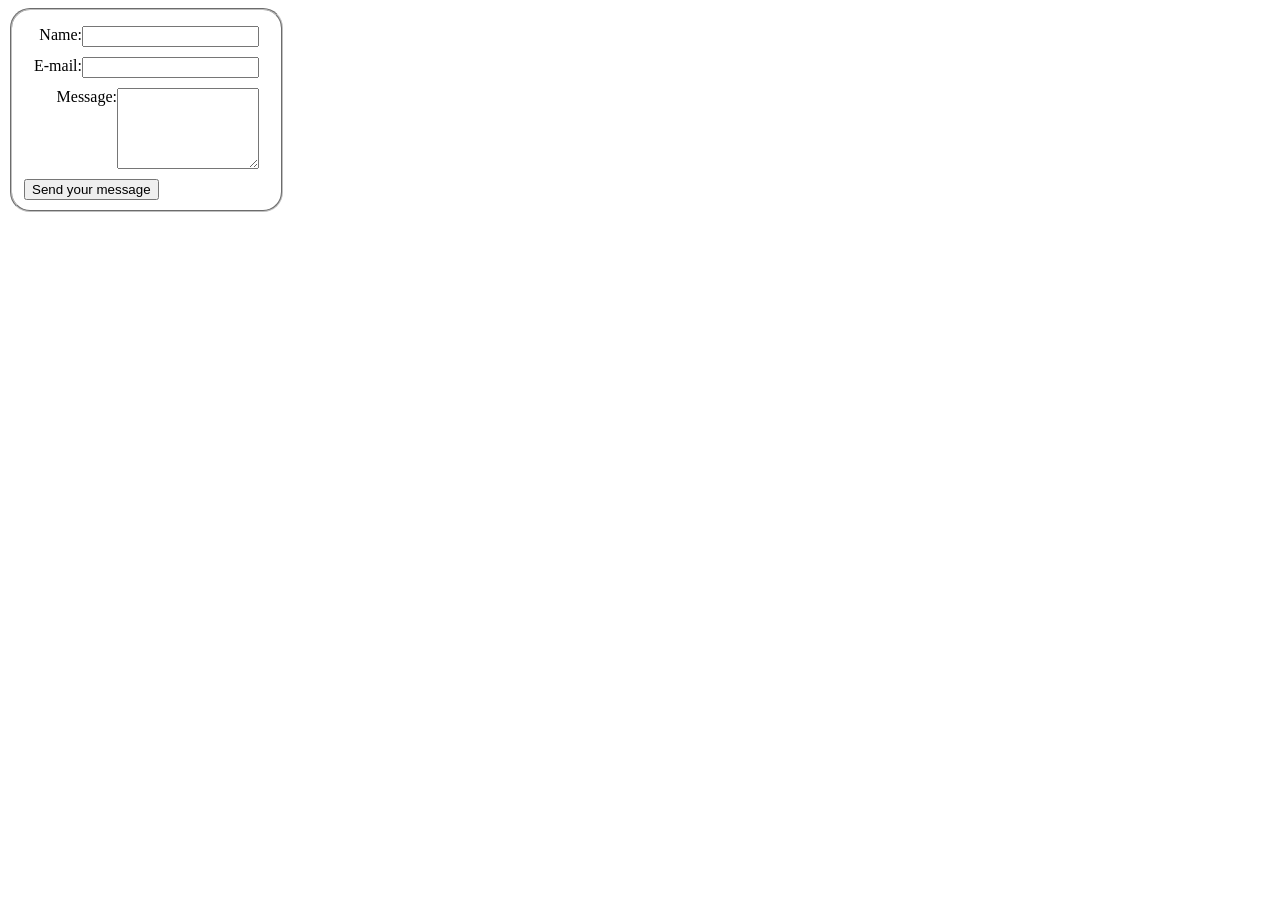
<file: simple-form-html/index.html>
<!DOCTYPE html>
<html lang="en">
  <head>
    <meta charset="UTF-8" />
    <meta http-equiv="X-UA-Compatible" content="IE=edge" />
    <meta name="viewport" content="width=device-width, initial-scale=1.0" />
    <title>Document</title>
    <link rel="stylesheet" href="./style.css" />
  </head>
  <body>
    <!-- <fieldset>
        <form action="">
            <label for="">
                
                <input type="text" placeholder="Name:">
            </label>
            <br>
            <label for="">
                
                <input type="text" placeholder="E-mail:">
            </label>
            <br>
            <label for="">
                
                <textarea name="" id="" cols="20" rows="5" placeholder="Message:"></textarea>
            </label>
            <br>
            <button type="submit">Send your message</button>
        </form>
    </fieldset> -->
    <fieldset>
      <form action="">
        <label for=""
          >Name:
          <input type="text" />
        </label>
        <label for=""
          >E-mail:
          <input type="text" />
        </label>
        <label for=""
          >Message:
          <textarea name="" id="" cols="15" rows="5"></textarea>
        </label>
        <button type="submit">Send your message</button>
      </form>
    </fieldset>
  </body>
</html>
</file>
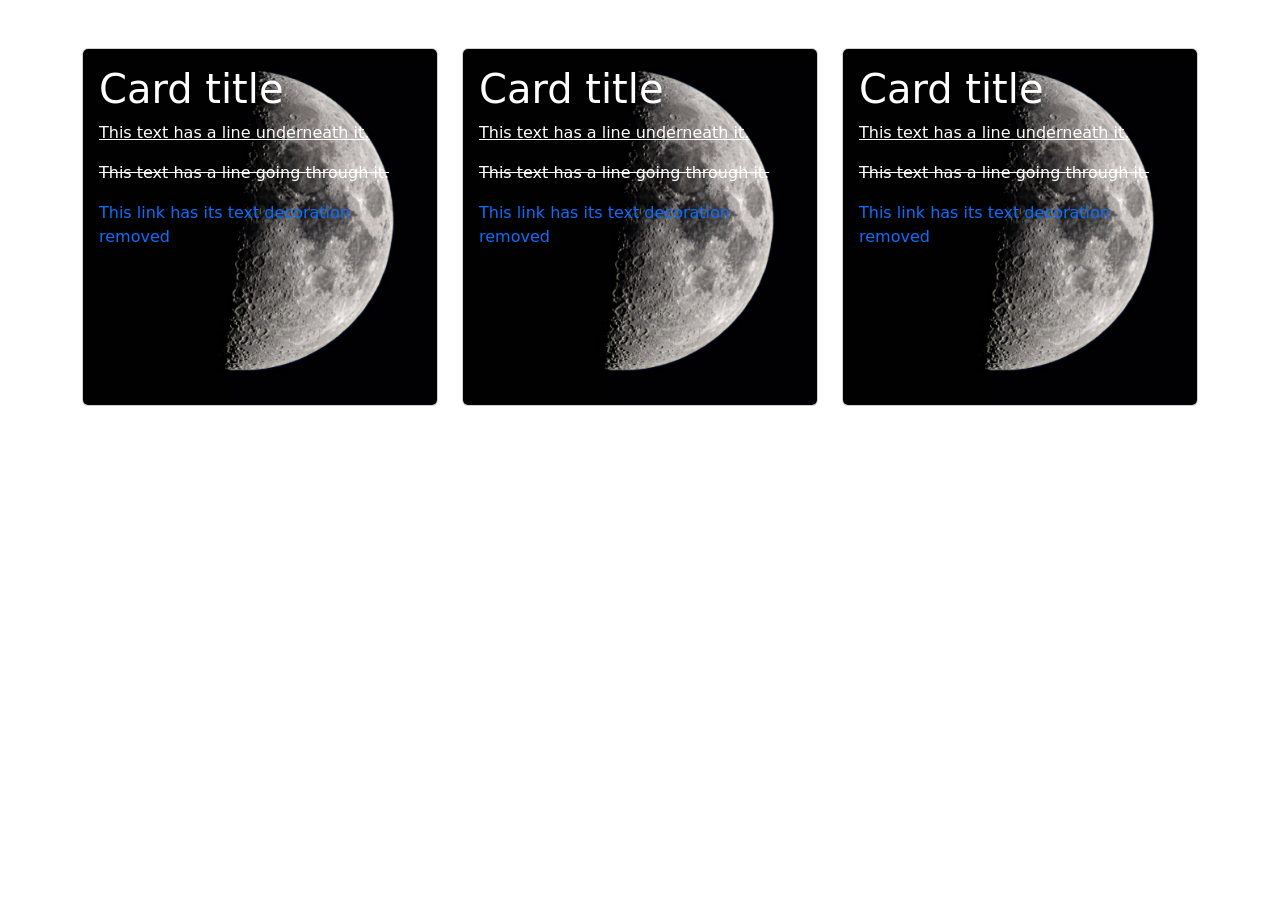
<file: simplecard-bootstrap/index.html>
<!DOCTYPE html>
<html lang="en">
<head>
    <meta charset="UTF-8">
    <meta http-equiv="X-UA-Compatible" content="IE=edge">
    <meta name="viewport" content="width=device-width, initial-scale=1.0">
    <title>Document</title>
    <link href="https://cdn.jsdelivr.net/npm/bootstrap@5.2.2/dist/css/bootstrap.min.css" rel="stylesheet" 
        integrity="sha384-Zenh87qX5JnK2Jl0vWa8Ck2rdkQ2Bzep5IDxbcnCeuOxjzrPF/et3URy9Bv1WTRi" 
        crossorigin="anonymous">
</head>
<body>
    <div class="container mt-5">

        <div class="row gy-5 ">

            <div class="col-12 col-md-4">
                <div class="card text-white">
                    <img class="card-img" src="./photo-1667325228497-43fd69592b22.avif" alt="">
                    <div class="card-img-overlay">
                        <h1>Card title</h1>
                        <p class="text-decoration-underline">This text has a line underneath it.</p>
                        <p class="text-decoration-line-through">This text has a line going through it.</p>
                        <a href="#" class="text-decoration-none">This link has its text decoration removed</a>
                    </div>
                </div>
            </div>

            <div class="col-12 col-md-4">
                <div class="card text-white">
                    <img class="card-img" src="./photo-1667325228497-43fd69592b22.avif" alt="">
                    <div class="card-img-overlay">
                        <h1>Card title</h1>
                        <p class="text-decoration-underline">This text has a line underneath it.</p>
                        <p class="text-decoration-line-through">This text has a line going through it.</p>
                        <a href="#" class="text-decoration-none">This link has its text decoration removed</a>
                    </div>
                </div>
            </div>

            <div class="col-12 col-md-4">
                <div class="card text-white">
                    <img class="card-img" src="./photo-1667325228497-43fd69592b22.avif" alt="">
                    <div class="card-img-overlay">
                        <h1>Card title</h1>
                        <p class="text-decoration-underline">This text has a line underneath it.</p>
                        <p class="text-decoration-line-through">This text has a line going through it.</p>
                        <a href="#" class="text-decoration-none">This link has its text decoration removed</a>
                    </div>
                </div>
            </div>
            
        </div>
    </div>



    <script src="https://cdn.jsdelivr.net/npm/bootstrap@5.2.2/dist/js/bootstrap.bundle.min.js" 
        integrity="sha384-OERcA2EqjJCMA+/3y+gxIOqMEjwtxJY7qPCqsdltbNJuaOe923+mo//f6V8Qbsw3" 
        crossorigin="anonymous">
    </script>
</body>
</html>
</file>
<file: assignment3_responsive/style.css>
*{
    box-sizing: border-box;
}
a{
    text-decoration: none;
    color: inherit;
}
/* h1,h2,h3,h4,h5,h6,p{
    margin: 0;
} */
body{
    margin: 0;
}
img{
    max-width: 100%;
    width: 100px;
}
.container{
    max-width: 1000px;
    margin: 0 auto;
}
header{
    height: 50px;
    box-shadow: 0px 0px 5px .1px;
    padding-top: 10px;
}
nav{
    display: flex;
    justify-content: space-between;
    width: 40%;
}
.header{
    width: 100%;
    display: flex;
    justify-content: space-between;
    align-items: center;
}
main{
    margin-top: 50px;
}
.main{
    display: flex;
    justify-content: space-around;
    
}
.img img{
    width: 100%;
}
.texts{
    width: 50%;
}
h1{
    font-size: 64px;
}
p{
    font-size: 20px;
}
.btn{
    background-color: purple;
    width: 150px;
    height: 50px;
    border: none;
}
a.navbar{
    display: none;
}
footer{
    background-color: grey;
    padding-top: 50px;
}
.foot{
    display: block;
    align-items: center;
}




@media screen and (max-width: 650px){
    .main{
        display: flex;
        flex-direction: column-reverse;
    }
    .texts{
        width: 100%;
    }
    h1{
        font-size: 10vw;
    }
    .btn{
       width: 100%; 
    }
    nav a{
        display: none;

    }
    a.navbar{
        display: block;
    }
    nav{
        width: 10%;
    }
  

}
</file>
<file: regular-form/style.css>
form{
    display: flex;
    flex-wrap: wrap;
}
label{
    text-align: right;
        width: 40%;
}
input{
    width: 40%;
}
</file>
<file: Search input/style.css>
*{
    margin: 0;
    padding: 0;
}
body{
    height: 100vh;
    background-color: antiquewhite;
    display: flex;
    justify-content: center;
    align-items: center;
    
}
.search-box{
    display: flex;
    background-color: #fff;
    cursor: pointer;
    height: 30px;
    border-radius: 30px;
    padding: 10px 20px;
    box-shadow: 0 10px 25px rgba(0, 0, 0, 0.3);
    align-items: center;

}

.search-box:hover input{
   width: 200px;
}
.search-box input{
    width: 0;
    outline: none;
    border: none;
    font-weight: 500;
    transition: 1s;
    background: transparent;
    color: black;
}
.search-box a .fas{
    color: aqua;
    font-size: 18px;
}
</file>
<file: simple-form-html/style.css>
fieldset{
    border-radius: 20px;
    display: inline;
    
    
}
label{
    display: flex;
    justify-content: flex-end;
    margin: 10px;
}
button{
    right: 0;
}
</file>
<file: responsive/style.min.css>
*{
    box-sizing: border-box;
}

img{max-width: 100%;}

ul,li{
    margin: 0;
    padding: 0;
}

.container{
    max-width: 1200px;
     margin: 0 auto;
    padding: 0 10px;
}
body {
    margin: 0;
    padding: 0;
    font-family: Arial, Helvetica, sans-serif;
    padding-bottom: 185px;
}

header {
    background: #245bae;
}
.header-inner{

    display: flex;
    justify-content: space-between;
    align-items: center;
}
header ul{
    display: flex;
    list-style: none;
}
header ul li {
    margin: 0 10px;
    padding: 20px 0;
}

header ul li a {
    color: #fff;
    text-decoration: none;
    display: block;
}

header ul li.bars{
    display: none;
}

header ul li.bars a{
    width: 25px;
}

section article {
    padding: 10px;
    margin: 0 0 40px;
    padding-bottom: 20px;
    border-bottom: 1px solid #ccc;
}

section article h2 {
    font-size: 32px;
    margin-bottom: 0;
    color: #245bae
}

section article p {
    font-size: 18px;
    color: #5c5c5c
}

section article a {
    font-size: 16px;
    font-weight: 700;
    color: #fff;
    text-decoration: none;
    padding: 8px 16px;
    background: #245bae;
    border-radius: 4px
}

section article a:hover {
    background: #102a50
}


footer {
    position: fixed;
    width: 100%;
    min-height: 100px;
    bottom: 0;
    padding: 50px;
    color: #fff;
    background: #171724
}

footer a {
    color: #6ca7ff;
    text-decoration: none
}

.row{
    display: flex;
    flex-wrap: wrap;
}

.row>*{
    width: 33.33%;
}

.search{
    width: 25px;
    display: block;
}
.logo{
    display: block;
    width: 170px;
}
@media screen and (max-width: 1200px){
    .row>*{
        width: 50%;;
    }
    
}
@media screen and (max-width: 600px){
    .row>*{
        width: 100%;

    }
    header ul li.bars{
        display: block;
    }
    header ul li{
        display: none;
    }
    
}
</file>
